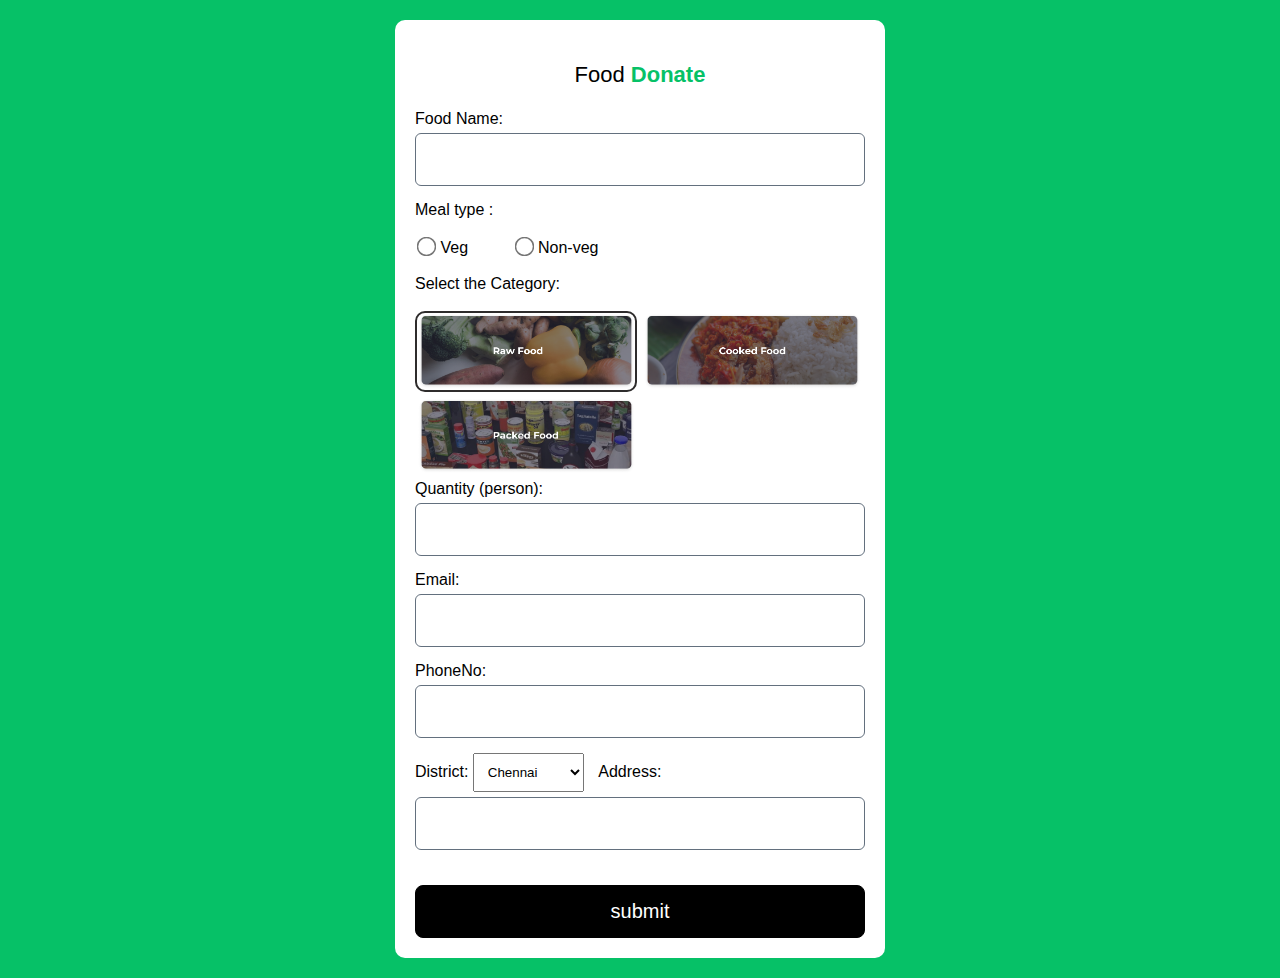
<file: feeding-families/food-donate/fooddonate.html>
<!DOCTYPE html>
<html lang="en">
<head>
    <meta charset="UTF-8">
    <meta http-equiv="X-UA-Compatible" content="IE=edge">
    <meta name="viewport" content="width=device-width, initial-scale=1.0">
    <title>Document</title>
    <link rel="stylesheet" href="loginstyle.css">
</head>
<body style="font-family:  'Poppins', sans-serif;">
    <div class="container">
        <div class="regform" >
    <form action="fooddonateform.php" method="post">
        <p class="logo">Food <b style="color: #06C167;">Donate</b></p>

       <div class="input">
        <label for="foodname"> Food Name:</label>
        <input type="text" id="foodname" name="foodname">
        </div>
      
      
        <div class="radio">
        <label for="meal" >Meal type :</label> 
        <br><br>

        <input type="radio" name="meal" id="veg" value="veg">
        <label for="veg" style="padding-right: 40px;">Veg</label>
        <input type="radio" name="meal" id="Non-veg" value="Non-veg" >
        <label for="Non-veg">Non-veg</label>
    
        </div>
        <br>
        <div class="input">
        <label for="food">Select the Category:</label>
        <br><br>
        <div class="image-radio-group">
            <input type="radio" id="raw-food" name="image-choice" value="raw-food" checked>
            <label for="raw-food">
              <img src="img/raw-food.png" alt="raw-food" >
            </label>
            <input type="radio" id="cooked-food" name="image-choice" value="cooked-food">
            <label for="cooked-food">
              <img src="img/cooked-food.png" alt="cooked-food" >
            </label>
            <input type="radio" id="packed-food" name="image-choice" value="packed-food">
            <label for="packed-food">
              <img src="img/packed-food.png" alt="packed-food" >
            </label>
          </div>
          
        <!-- <input type="text" id="food" name="food"> -->
        </div>
        <div class="input">
        <label for="quantity">Quantity (person):</label>
        <input type="text" id="quantity" name="quantity">
        </div>
        <div class="input">
          <div>
      <label for="email">Email:</label>
      <input type="email" id="email" name="email">
          </div>
      <div>
      <label for="phoneno">PhoneNo:</label>
      <input type="text" id="phoneno" name="phoneno">
      </div>
      </div>
        <div class="input">
        <label for="location"></label>
        <label for="district">District:</label>
<select id="district" name="district" style="padding:10px;">
  <option value="chennai">Chennai</option>
  <!-- <option value="kancheepuram">Kancheepuram</option>
  <option value="thiruvallur">Thiruvallur</option>
  <option value="vellore">Vellore</option>
  <option value="tiruvannamalai">Tiruvannamalai</option>
  <option value="tiruvallur">Tiruvallur</option>
  <option value="tiruppur">Tiruppur</option> -->
  <option value="coimbatore">Coimbatore</option>
  <!-- <option value="erode">Erode</option>
  <option value="salem">Salem</option>
  <option value="namakkal">Namakkal</option>
  <option value="tiruchirappalli">Tiruchirappalli</option>
  <option value="thanjavur">Thanjavur</option>
  <option value="pudukkottai">Pudukkottai</option>
  <option value="karur">Karur</option>
  <option value="ariyalur">Ariyalur</option>
  <option value="perambalur">Perambalur</option> -->
  <option value="madurai">Madurai</option>
  <!-- <option value="virudhunagar">Virudhunagar</option>
  <option value="dindigul">Dindigul</option>
  <option value="ramanathapuram">Ramanathapuram</option>
  <option value="sivaganga">Sivaganga</option>
  <option value="thoothukkudi">Thoothukkudi</option>
  <option value="tirunelveli">Tirunelveli</option>
  <option value="tiruppur">Tiruppur</option>
  <option value="tenkasi">Tenkasi</option>
  <option value="kanniyakumari">Kanniyakumari</option> -->
</select> 

        <label for="address" style="padding-left: 10px;">Address:</label>
        <input type="text" id="address" name="address"><br>
        
      
       
       
        </div>
        <div class="btn">
            <button type="submit" name="submit"> submit</button>
     
        </div>
     </form>
     </div>
   </div>
     
    
</body>
</html>
</file>
<file: feeding-families/food-donate/loginstyle.css>
body{
    background-image: url("");

    font-family: 'Open Sans', sans-serif;
    background-color: #06C167;

    

}
.logo{
    text-align: center;
    font-size: 22px;
    color:black;
  }


.regform{ 
    
    width:450px;
    background-color:white;

    margin: 20px auto ;
    color:black;
    padding: 20px 20px 20px 20px;
    /* font-size: 20px; */
    border-radius: 10px ;
    /* border: 1px solid black; */
    
}



 #heading{
    margin-top:0;
    color:black;
    text-align: center;
    font-size: 28px;
    
}
form{
    /* width:400px; */
}
.input input{
    width:100%;
    font-size:20px;
    border:.5px solid #63707E;
    
    border-radius: 6px;
    padding:14px 15px;
    box-sizing:border-box;
    margin:5px 0px 15px;
    color:black;
}

input:focus{
    background-color:white;
}

button{
    background-color:black;
    font-size: 20px;
    color: white;
    margin-top: 20px;
    padding: 14px 16px;
    border-radius: 8px;
    border: .5px solid black;
    width: 100%;
    
}
.radio .value{
    /* padding-top: 10px;
    padding-bottom: 10px; */
    

}

.radio input{
    transform: scale(1.5);

}
button:hover{
    /* background-color:white; */
    color: #eeeeee;
}
.regform .signin-up{
    font-size: 20px; 
    text-align: center;
}
.password{
  position: relative;
}
.password input{
  width:100%;
  font-size:20px;
  border:.5px solid #63707E;
  
  border-radius: 6px;
  padding:14px 15px;
  box-sizing:border-box;
  margin:5px 0px 15px;
  color:black;
  
}
.fa-eye-slash{
  position:absolute;
  top:28%;
  right: 4%;
  /* font-size: 48px; */
  cursor: pointer;

}
.bi{
  position:absolute;
  top:28%;
  right: 4%;
  /* font-size: 48px; */
  cursor: pointer;

}

.image-radio-group input[type="radio"] {
    display: none;
    /* margin-left: auto;
    margin-right: auto; */
    
  }
  .image-radio-group label {
    display: inline-block;
    cursor: pointer;
  }
  .image-radio-group label img {
    border: 2px solid transparent;
  }
  .image-radio-group input[type="radio"]:checked + label img {
    border-color:rgb(46, 44, 44);
    border-radius: 10px;
    /* background-color:rgb(29, 109, 248); */
  }
  
  .image-radio-group img{
    width: 218px;
    /* height: 120px; */
    align-items:center;
    

    
  }
/*  */
  /* .input #email{
    display: block;
    width: 200px;
  }
  .input #phoneno{
    width: 200px;
    display: block;
  } */



@media (max-width: 767px) {
    .regform{ 
    
        width: 300px;
        background-color:white;

    
        margin: 40px auto ;
        color:black;
        padding: 20px 20px 20px 20px;
        font-size: 15px;
        /* border-radius: 30px ; */
        /* border: 1px solid black; */
        
    }
    .logo{
        text-align: center;
        font-size: 18px;
        color:black;
      }
      #heading{
        margin-top:0;
        color:black;
        text-align: center;
        font-size: 22px;
        
    }
    button{
      font-size: 16px;
    }
    .input input{
        font-size: 16px;
    }
    .radio input{
        transform: scale(1.1);
    }
    .image-radio-group img{
        width: 300px;
      }
}
</file>
